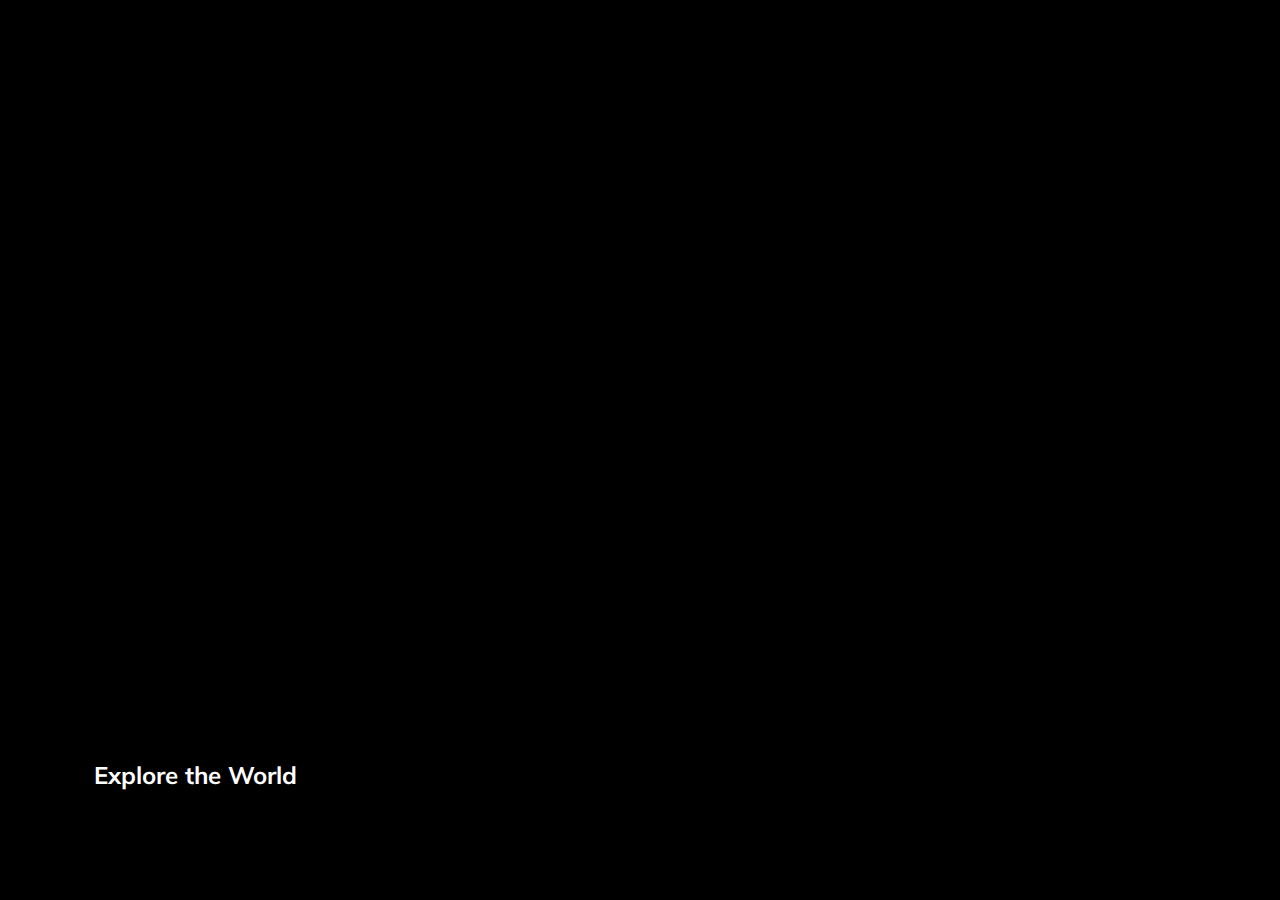
<file: 01 - Expanding_Cards/index.html>
<html lang="en">
  <head>
    <meta charset="UTF-8" />
    <!-- <meta http-equiv="X-UA-Compatible" content="IE=edge" /> -->
    <meta name="viewport" content="width=device-width, initial-scale=1.0" />
    <!-- <link rel="stylesheet" href="https://cdnjs.cloudflare.com/ajax/libs/font-awesome/5.15.4/css/all.min.css" integrity="sha512-YWzhKL2whUzgiheMoBFwW8CKV4qpHQAEuvilg9FAn5VJUDwKZZxkJNuGM4XkWuk94WCrrwslk8yWNGmY1EduTA==" crossorigin="anonymous" referrerpolicy="no-referrer" /> -->
    <link rel="stylesheet" href="style.css" />
    <title>Expanding Cards</title>
  </head>
  <body>
    <div class="container">
      <div
        class="panel active"
        style="
          background-image: url('https://images.unsplash.com/photo-1551582045-6ec9c11d8697?ixid=MnwxMjA3fDB8MHxzZWFyY2h8MTB8fHNub3d8ZW58MHx8MHx8&ixlib=rb-1.2.1&auto=format&fit=crop&w=400&q=60');
        "
      >
        <h3>Explore the World</h3>
      </div>
      <div
        class="panel"
        style="
          background-image: url('https://images.unsplash.com/photo-1464822759023-fed622ff2c3b?ixid=MnwxMjA3fDB8MHxwaG90by1wYWdlfHx8fGVufDB8fHx8&ixlib=rb-1.2.1&auto=format&fit=crop&w=870&q=80');
        "
      >
        <h3>Mountains</h3>
      </div>
      <div
        class="panel"
        style="
          background-image: url('https://images.unsplash.com/photo-1471922694854-ff1b63b20054?ixid=MnwxMjA3fDB8MHxzZWFyY2h8NXx8b2NlYW4lMjBiZWFjaHxlbnwwfHwwfHw%3D&ixlib=rb-1.2.1&auto=format&fit=crop&w=400&q=60');
        "
      >
        <h3>Sunset on the beach</h3>
      </div>
      <div
        class="panel"
        style="
          background-image: url('https://images.unsplash.com/photo-1533414417583-f0ab99151186?ixid=MnwxMjA3fDB8MHxwaG90by1wYWdlfHx8fGVufDB8fHx8&ixlib=rb-1.2.1&auto=format&fit=crop&w=870&q=80');
        "
      >
        <h3>Campfire-Forest</h3>
      </div>
      <div
        class="panel"
        style="
          background-image: url('https://images.unsplash.com/photo-1529234774845-b90fd07f1d23?ixid=MnwxMjA3fDB8MHxzZWFyY2h8Mnx8Y2l0eSUyMGxpZ2h0c3xlbnwwfHwwfHw%3D&ixlib=rb-1.2.1&auto=format&fit=crop&w=400&q=60');
        "
      >
        <h3>City Lights</h3>
      </div>
    </div>

    <script src="script.js"></script>
  </body>
</html>
</file>
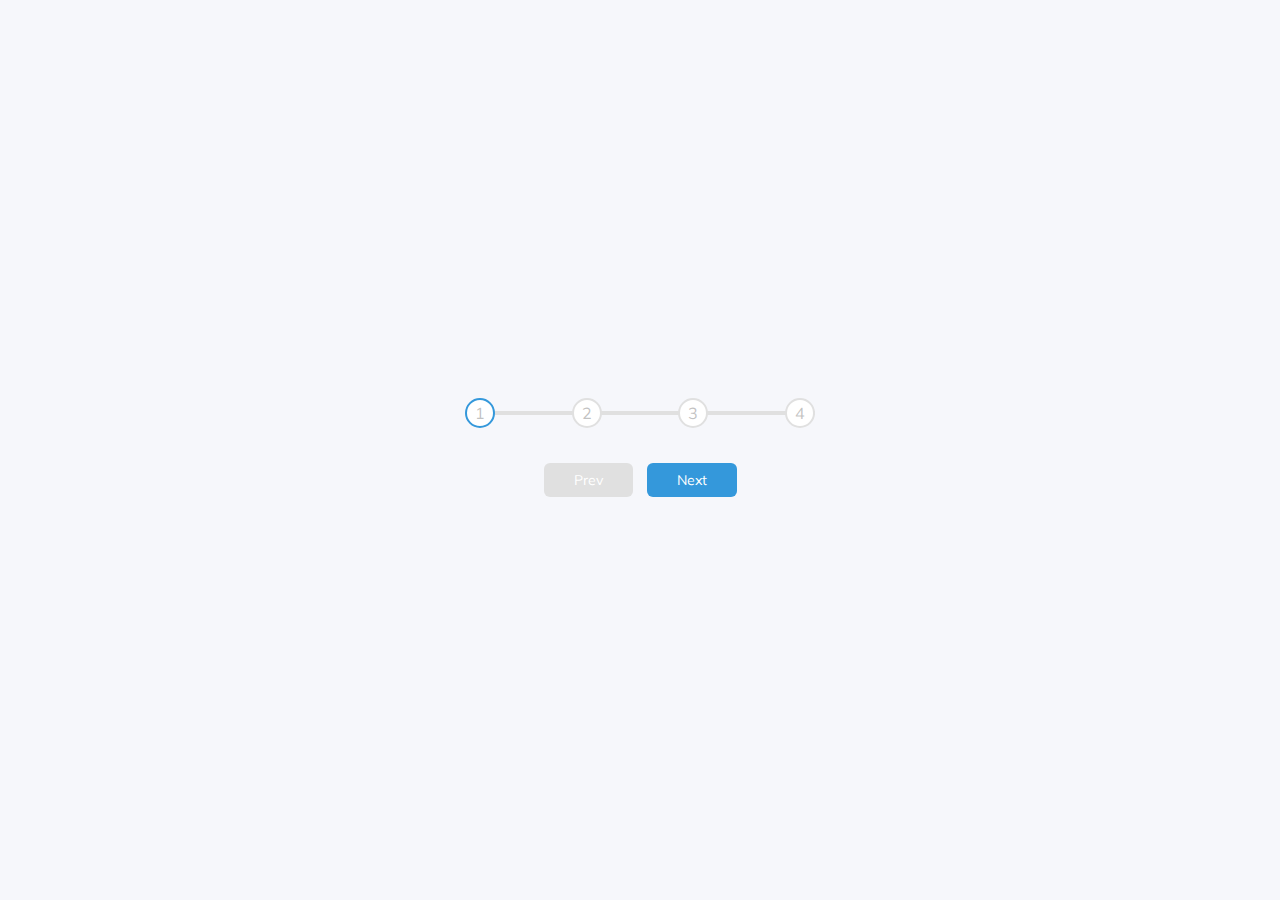
<file: 02 - Progress_Steps/index.html>
<!DOCTYPE html>
<html lang="en">
  <head>
    <meta charset="UTF-8" />
    <meta http-equiv="X-UA-Compatible" content="IE=edge" />
    <meta name="viewport" content="width=device-width, initial-scale=1.0" />
    <!-- <link rel="stylesheet" href="https://cdnjs.cloudflare.com/ajax/libs/font-awesome/5.15.4/css/all.min.css" integrity="sha512-YWzhKL2whUzgiheMoBFwW8CKV4qpHQAEuvilg9FAn5VJUDwKZZxkJNuGM4XkWuk94WCrrwslk8yWNGmY1EduTA==" crossorigin="anonymous" referrerpolicy="no-referrer" /> -->
    <link rel="stylesheet" href="style.css" />
    <title>Progress Steps</title>
  </head>
  <body>
    <div class="container">
      <div class="progress-container">
        <div class="progress" id="progress"></div>
        <div class="circle active">1</div>
        <div class="circle">2</div>
        <div class="circle">3</div>
        <div class="circle">4</div>
      </div>
      <button class="btn" id="prev" disabled>Prev</button>
      <button class="btn" id="next">Next</button>
    </div>
    <script src="script.js"></script>
  </body>
</html>
</file>
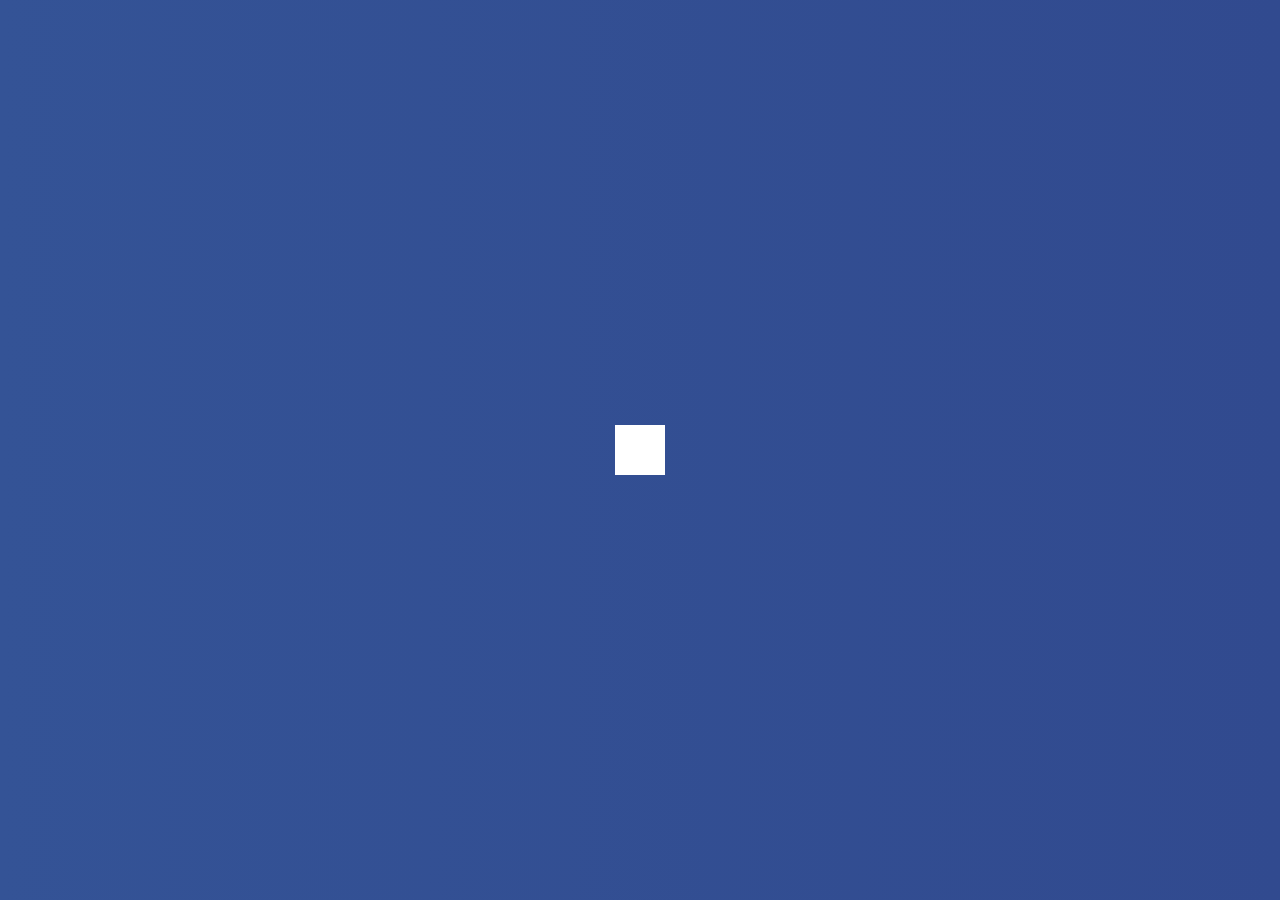
<file: 05-Hidden-Search-Widget/index.html>
<!DOCTYPE html>
<html lang="en">
  <head>
    <meta charset="UTF-8" />
    <meta http-equiv="X-UA-Compatible" content="IE=edge" />
    <meta name="viewport" content="width=device-width, initial-scale=1.0" />
    <link rel="stylesheet" href="https://cdnjs.cloudflare.com/ajax/libs/font-awesome/5.14.0/css/all.min.css" integrity="sha512-1PKOgIY59xJ8Co8+NE6FZ+LOAZKjy+KY8iq0G4B3CyeY6wYHN3yt9PW0XpSriVlkMXe40PTKnXrLnZ9+fkDaog==" crossorigin="anonymous" />
    <link rel="stylesheet" href="style.css" />
    <title>Hidden Search</title>
  </head>
  <body>
   <div class="search">
     <input type="text" class="input" placeholder="Search...
     ">
     <button class="btn">
       <i class="fas fa-search"></i>
     </button>
  </div>
  <script src="script.js"></script>
 </body>
</html>
</file>
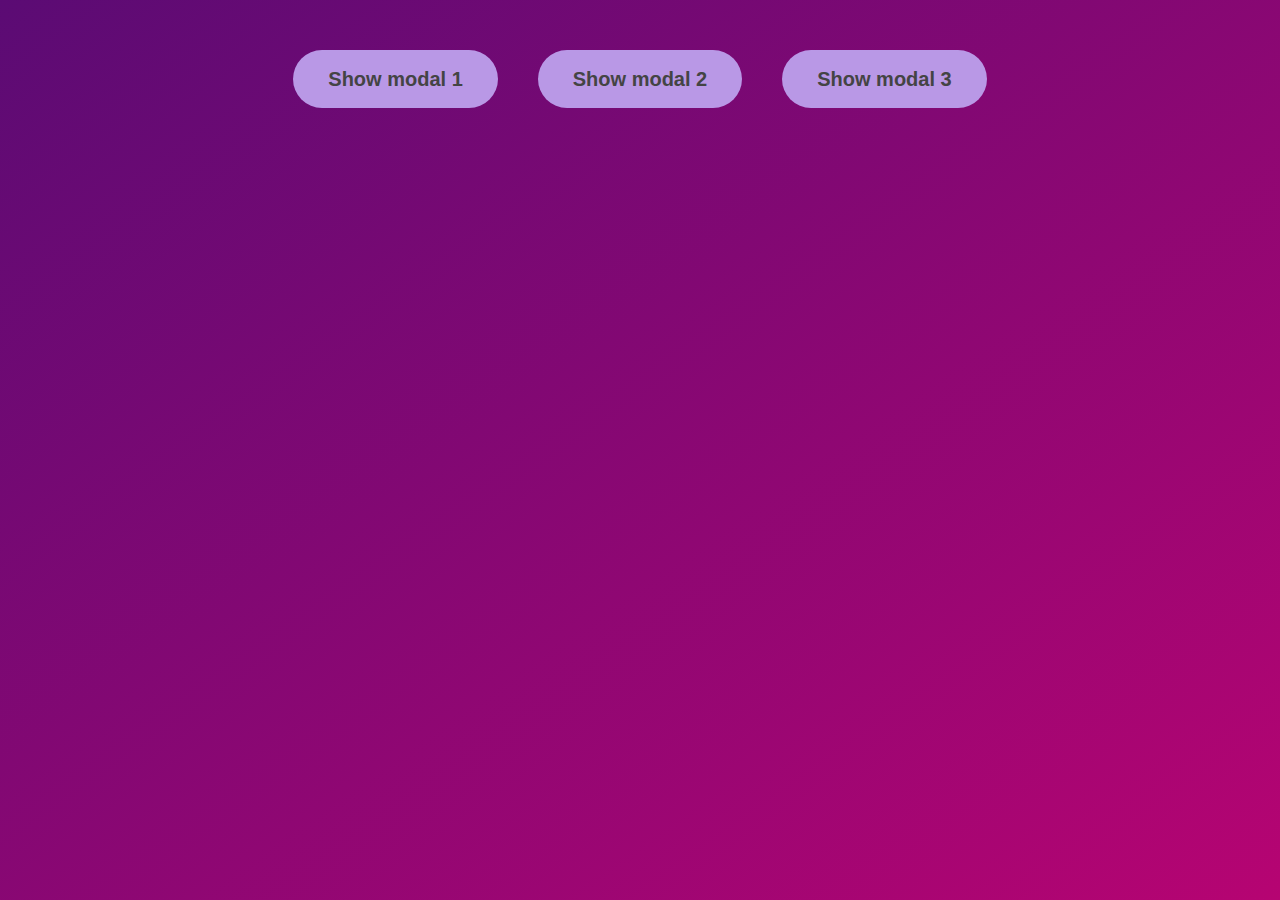
<file: 06-Modal-Blur-BG/index.html>
<!DOCTYPE html>
<html lang="en">
  <head>
    <meta charset="UTF-8" />
    <meta name="viewport" content="width=device-width, initial-scale=1.0" />
    <meta http-equiv="X-UA-Compatible" content="ie=edge" />
    <link rel="stylesheet" href="style.css" />
    <title>Modal window</title>
  </head>
  <body>
    <button class="show-modal">Show modal 1</button>
    <button class="show-modal">Show modal 2</button>
    <button class="show-modal">Show modal 3</button>

    <div class="modal hidden">
      <button class="close-modal">&times;</button>
      <h1>I'm a modal window 😍</h1>
      <p>
        Lorem ipsum dolor sit amet, consectetur adipisicing elit, sed do eiusmod
        tempor incididunt ut labore et dolore magna aliqua. Ut enim ad minim
        veniam, quis nostrud exercitation ullamco laboris nisi ut aliquip ex ea
        commodo consequat. Duis aute irure dolor in reprehenderit in voluptate
        velit esse cillum dolore eu fugiat nulla pariatur. Excepteur sint
        occaecat cupidatat non proident, sunt in culpa qui officia deserunt
        mollit anim id est laborum.
      </p>
    </div>
    <div class="overlay hidden"></div>

    <script src="script.js"></script>
  </body>
</html>
</file>
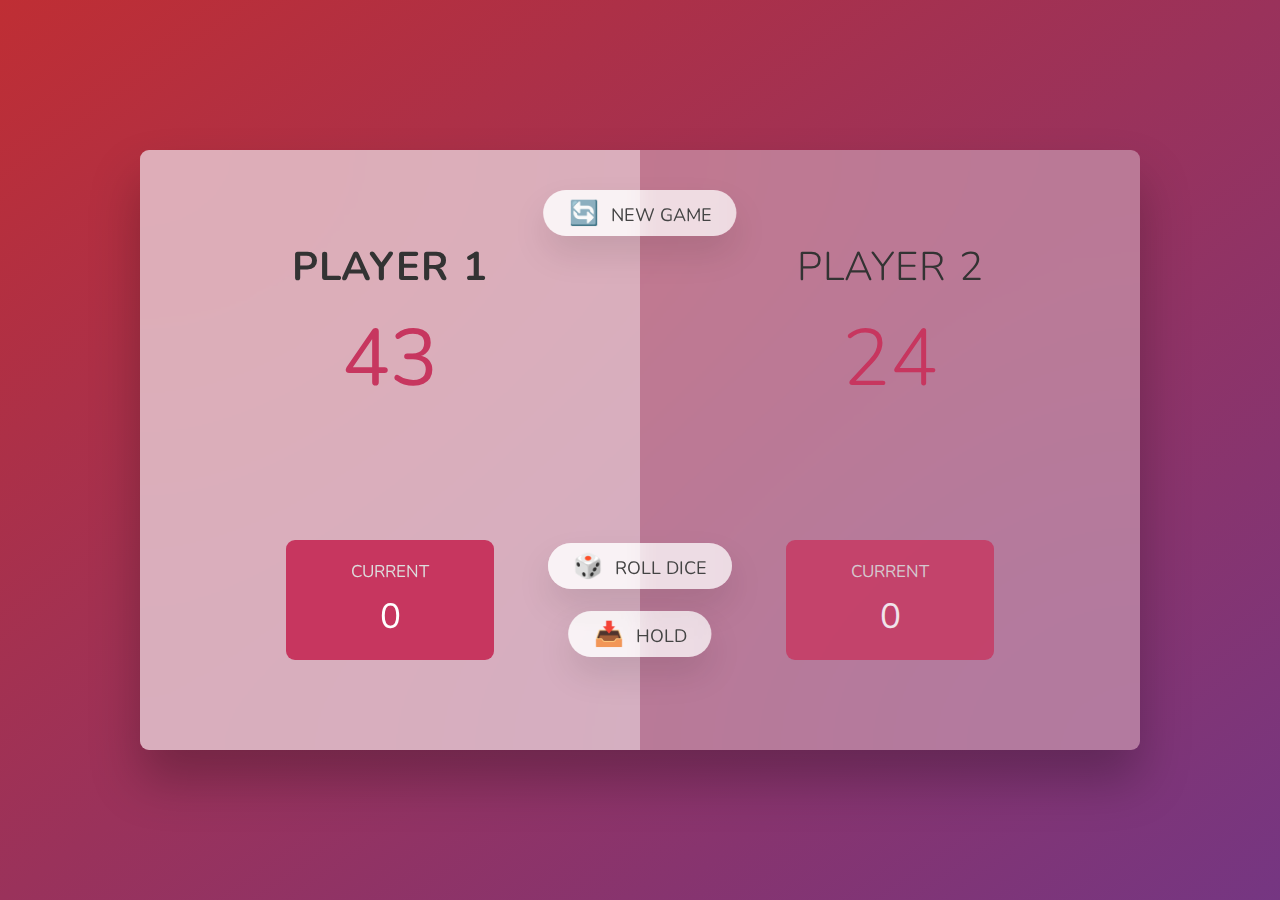
<file: 07-Dice-Game(Pig)/index.html>
<!DOCTYPE html>
<html lang="en">
  <head>
    <meta charset="UTF-8" />
    <meta name="viewport" content="width=device-width, initial-scale=1.0" />
    <meta http-equiv="X-UA-Compatible" content="ie=edge" />
    <link rel="stylesheet" href="style.css" />
    <title>Pig Game</title>
  </head>
  <body>
    <main>
      <section class="player player--0 player--active">
        <h2 class="name" id="name--0">Player 1</h2>
        <p class="score" id="score--0">43</p>
        <div class="current">
          <p class="current-label">Current</p>
          <p class="current-score" id="current--0">0</p>
        </div>
      </section>
      <section class="player player--1">
        <h2 class="name" id="name--1">Player 2</h2>
        <p class="score" id="score--1">24</p>
        <div class="current">
          <p class="current-label">Current</p>
          <p class="current-score" id="current--1">0</p>
        </div>
      </section>

      <img src="dice-5.png" alt="Playing dice" class="dice" />
      <button class="btn btn--new">🔄 New game</button>
      <button class="btn btn--roll">🎲 Roll dice</button>
      <button class="btn btn--hold">📥 Hold</button>
    </main>
    <script src="script.js"></script>
  </body>
</html>
</file>
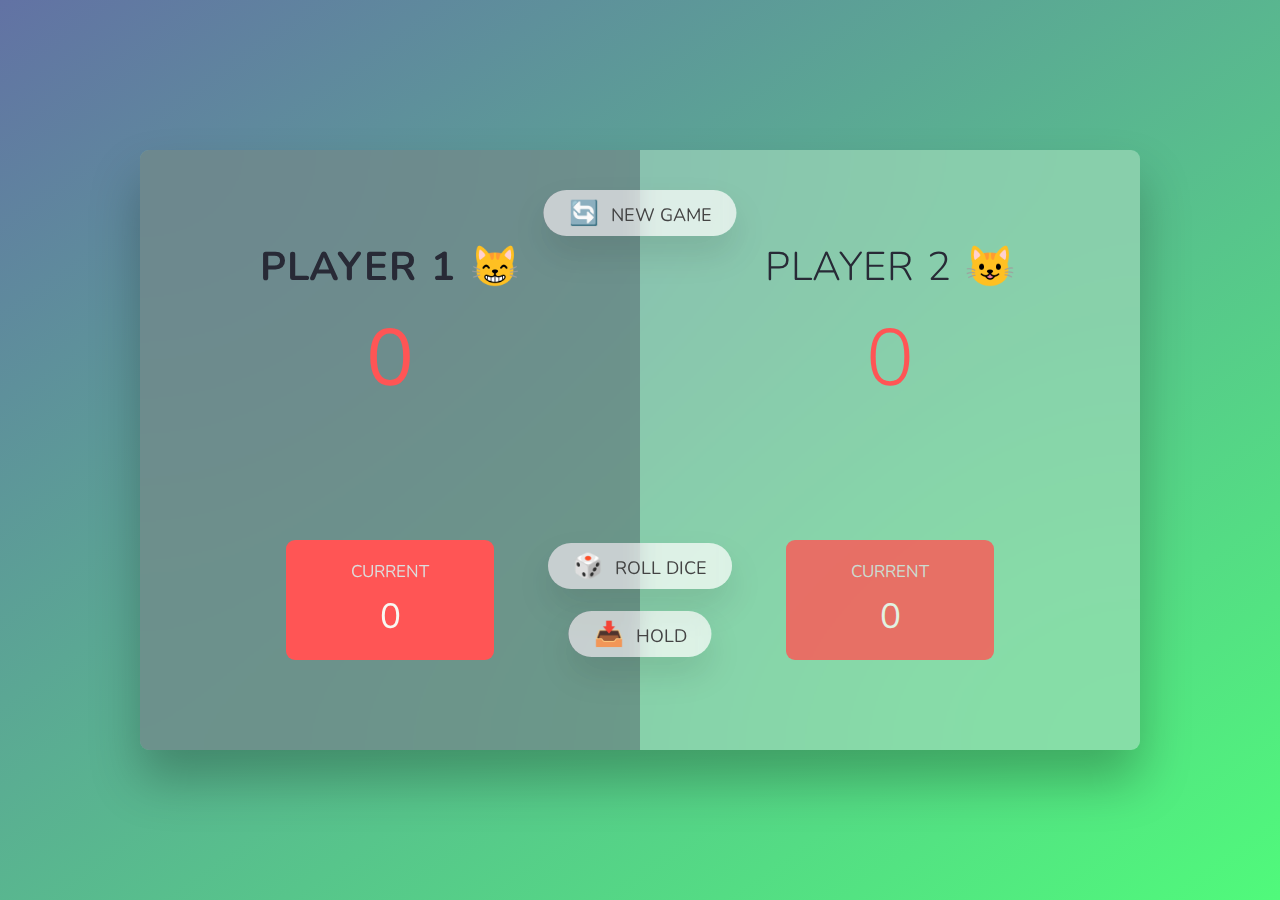
<file: 07-Pig_Dice_Game_Clone/index.html>
<!DOCTYPE html>
<html lang="en">
  <head>
    <meta charset="UTF-8" />
    <meta name="viewport" content="width=device-width, initial-scale=1.0" />
    <meta http-equiv="X-UA-Compatible" content="ie=edge" />
    <link rel="stylesheet" href="style.css" />
    <title>Pig Game</title>
  </head>
  <body>
    <main>
      <section class="player player--0 player--active">
        <h2 class="name" id="name--0">Player 1 😸</h2>
        <p class="score" id="score--0">0</p>
        <div class="current">
          <p class="current-label">Current</p>
          <p class="current-score" id="current--0">0</p>
        </div>
      </section>
      <section class="player player--1">
        <h2 class="name" id="name--1">Player 2 😺</h2>
        <p class="score" id="score--1">0</p>
        <div class="current">
          <p class="current-label">Current</p>
          <p class="current-score" id="current--1">0</p>
        </div>
      </section>

      <img src="dice-5.png" alt="Playing dice" class="dice" />
      <button class="btn btn--new">🔄 New game</button>
      <button class="btn btn--roll">🎲 Roll dice</button>
      <button class="btn btn--hold">📥 Hold</button>
    </main>
    <script src="script.js"></script>
  </body>
</html>
</file>
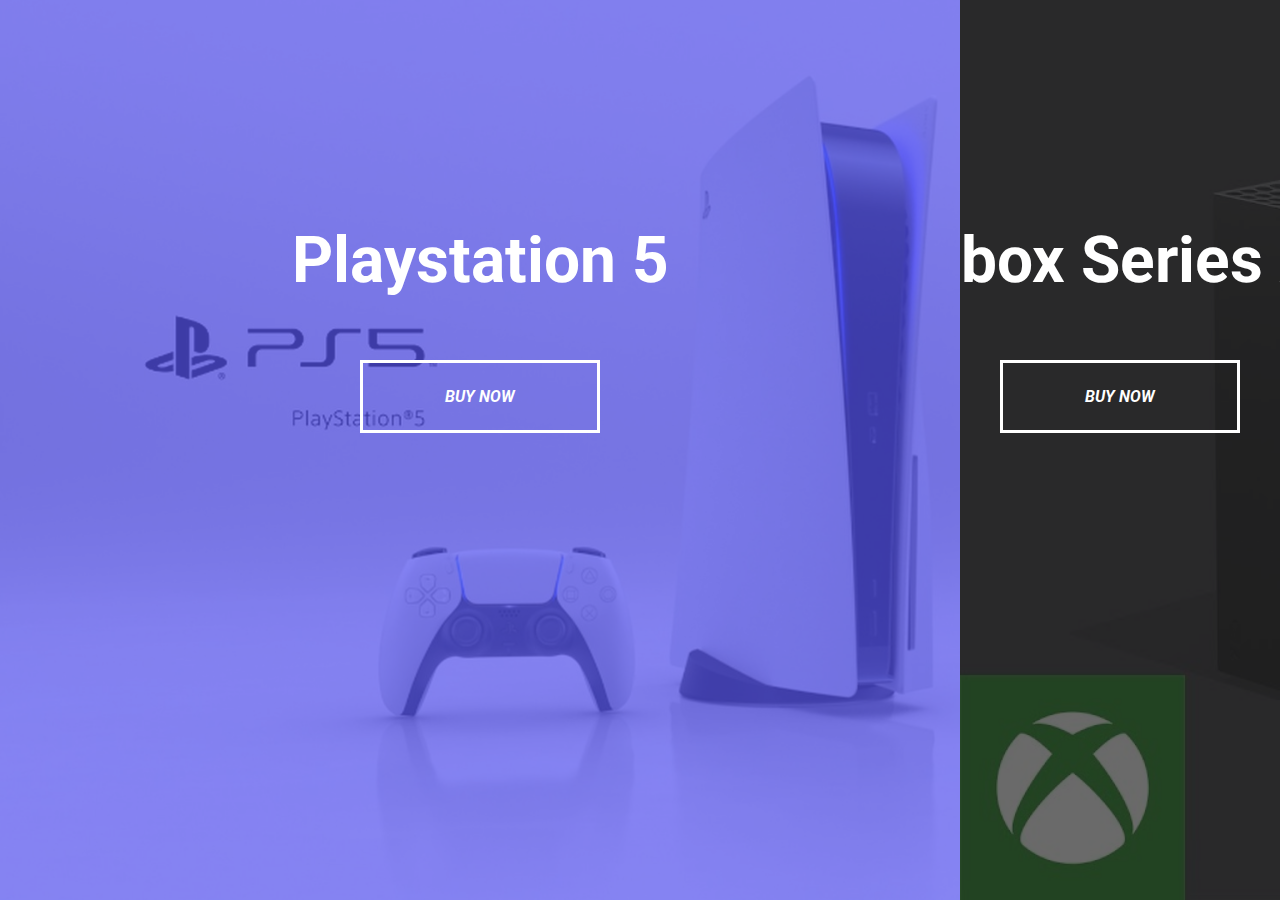
<file: 08-Split_Landing_Page/index.html>
<!DOCTYPE html>
<html lang="en">
  <head>
    <meta charset="UTF-8" />
    <meta http-equiv="X-UA-Compatible" content="IE=edge" />
    <meta name="viewport" content="width=device-width, initial-scale=1.0" />
    <link rel="stylesheet" href="style.css" />
    <title>Split Landing Page</title>
  </head>
  <body>
    <div class="container">
      <div class="split left">
        <h1>Playstation 5</h1>
        <a href="#" class="btn">Buy Now</a>
      </div>
        <div class="split right">
          <h1>Xbox Series X</h1>
          <a href="#" class="btn">Buy Now</a>
        </div>
    </div>

    <script src="script.js"></script>
  </body>
</html>
</file>
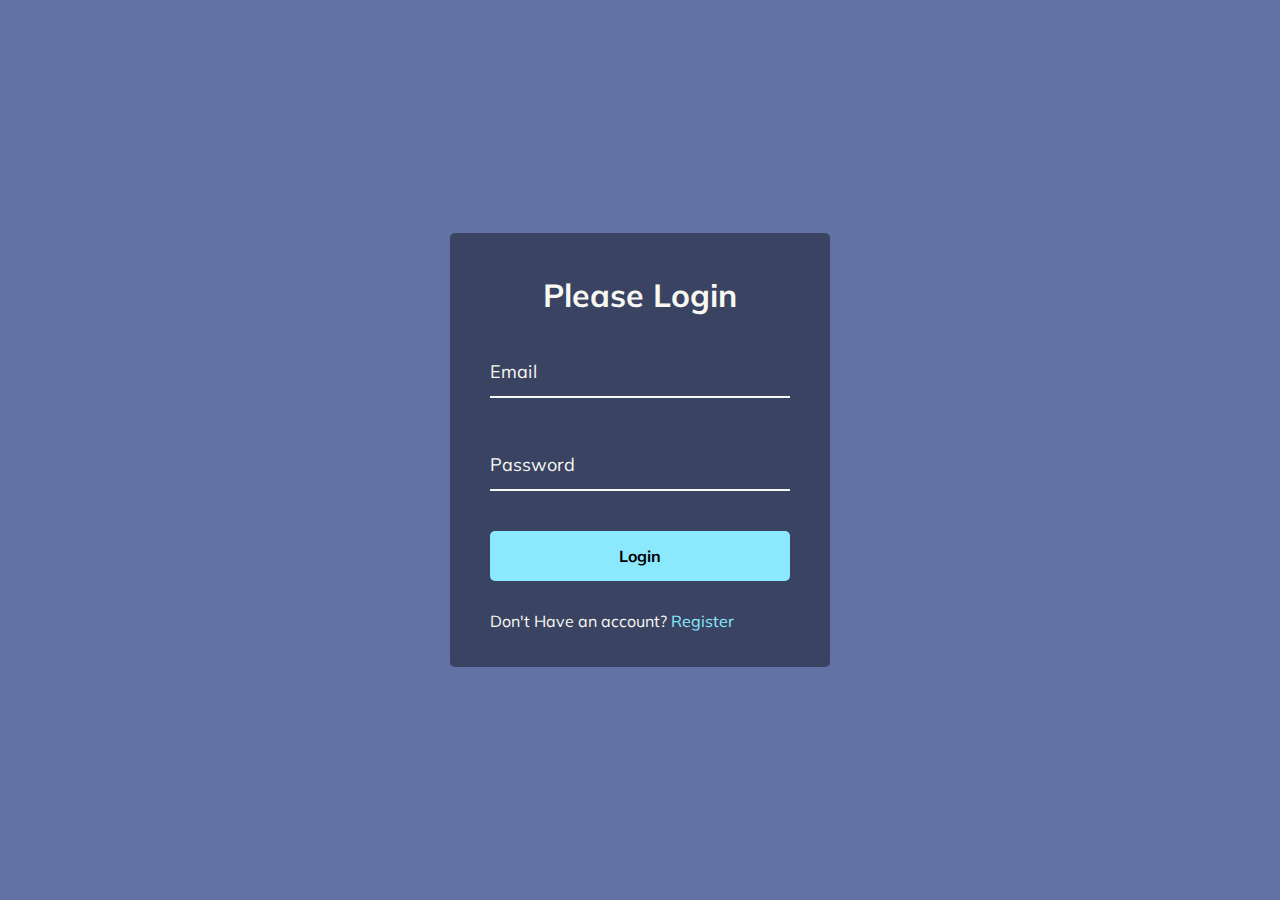
<file: 09-Login-Form_Wave-Animation/index.html>
<!DOCTYPE html>
<html lang="en">
  <head>
    <meta charset="UTF-8" />
    <meta http-equiv="X-UA-Compatible" content="IE=edge" />
    <meta name="viewport" content="width=device-width, initial-scale=1.0" />
    <link rel="stylesheet" href="style.css" />
    <title>Form Wave Animation</title>
  </head>
  <body>
    <div class="container">
      <h1>Please Login</h1>
      <form>
        <div class="form-control">
          <input type="text" required>
          <label>Email</label>
        </div>

        <div class="form-control">
          <input type="password" required>
          <label>Password</label>
        </div>

        <button class="btn">Login</button>

        <p class="text">Don't Have an account? <a 
        href="#">Register</a> </p>
      </form>
    </div>
    <script src="script.js"></script>
  </body>
</html>
</file>
<file: 01 - Expanding_Cards/style.css>
@import url('https://fonts.googleapis.com/css2?family=Muli&display=swap');


* {
	box-sizing: border-box;
}

body {
	font-family: 'Muli', sans-serif;
	display: flex;
	align-items: center;
	justify-content: center;
	height: 100vh;
	overflow: hidden;
	margin: 0;
	background: black;
}

.container {
	display: flex;
	width: 90vw;
}

.panel {
	background-size: cover;
	background-position: center;
	background-repeat: no-repeat;
	height: 80vh;
	border-radius: 50px;
	color: white;
	cursor: pointer;
	flex: 0.5;
	margin: 10px;
	position: relative;
	transition: all 700ms ease-in;
}

.panel h3 {
	font-size: 24px;
	position: absolute;
	bottom: 20px;
	left: 20px;
	margin: 0;
	opacity: 0;
}


.panel.active {
	flex: 5;
}

.panel.active h3 {
	opacity: 1;
	transition: opacity 0.3s ease-in 0.4s;
}


@media(max-width:480px) {
	.container {
		width: 100vw;
	}

	.panel.active h3 {
		transition: opacity 0.3s ease-in 0.7s;
	}

	.panel:nth-of-type(4),
	.panel:nth-of-type(5) {
		display: none;
	}
}
</file>
<file: 02 - Progress_Steps/style.css>
@import url('https://fonts.googleapis.com/css2?family=Muli&display=swap');


:root{
	--line-border-fill:#3498db;
	--line-border-empty:#e0e0e0;
}

* {
	box-sizing: border-box;
}

body {
	background-color:#f6f7fb;
	font-family: 'Muli', sans-serif;
	display: flex;
	flex-direction: column;
	align-items: center;
	justify-content: center;
	height: 100vh;
	overflow: hidden;
	margin: 0;
}


.container{
	text-align:center;
}

.progress-container{
	display:flex;
	justify-content: space-between;
	position: relative;
	margin-bottom:30px;
	max-width: 100%;
	width:350px;
}

.progress-container::before{
	content:'';
	background-color:var(--line-border-empty);
	position:absolute;
	top:50%;
	left:0;
  transform:translateY(-50%);
	height:4px;
	width:100%;
	z-index:-1;
}

.progress{
	background-color: var(--line-border-fill);
	position:absolute;
	top:50%;
	left:0;
  transform:translateY(-50%);
	height:4px;
	width:0%;
	z-index:-1;
	transition:0.4s ease; 
}

.circle{
	background-color:white;
	color:#9999;
	border-radius: 50%;
	height:30px;
	width:30px;
	display:flex;
	align-items: center;
	justify-content:center;
	border: 2px solid var(--line-border-empty);
	transition:0.4s ease;
}

.circle.active{
	border-color: var(--line-border-fill);
}


.btn{
	background-color:var(--line-border-fill);
	color:#fff;
	border:0;
	border-radius: 6px;
	cursor: pointer;
	font-family:inherit;
	padding:8px 30px;
	margin:5px;
	font-size:14px;
}

.btn:active{
	transform:scale(0.98);
}

.btn:focus{
	outline:0;
}

.btn:disabled{
	background-color: var(--line-border-empty);
	cursor:not-allowed;
}
</file>
<file: 05-Hidden-Search-Widget/style.css>
@import url('https://fonts.googleapis.com/css2?family=Roboto:wght@400;700&display=swap');


* {
	box-sizing: border-box;
}

body {
  background-image: linear-gradient(90deg,#345396, #314a8f);
	font-family: 'Roboto', sans-serif;
	display: flex;
	flex-direction: column;
	align-items: center;
	justify-content: center;
	height: 100vh;
	overflow: hidden;
	margin: 0;
}

.search{
	position: relative;
  height: 50px;
}

.search .input{
	background-color:#fff;
	border:0;
	font-size:18px;
	padding: 15px;
	height:50px;
	width: 50px;
	transition: width 0.3s ease;
}

.btn{
	background-color: #fff;
	border:0;
	cursor:pointer;
	font-size:24px;
	position:absolute;
	top:0;
	left: 0;
	height: 50px;
  width: 50px;
	transition: transform 0.3s ease;
}
.btn:focus,
.input:focus{
	outline:none;
}

.search.active .input{
	width: 200px;
}
.search.active .btn{
	transform: translateX(198px);
}
</file>
<file: 06-Modal-Blur-BG/style.css>
* {
  margin: 0;
  padding: 0;
  box-sizing: inherit;
}

html {
  font-size: 62.5%;
  box-sizing: border-box;
}

body {
  font-family: sans-serif;
  color: #333;
  line-height: 1.5;
  height: 100vh;
  position: relative;
  display: flex;
  align-items: flex-start;
  justify-content: center;
  background: linear-gradient(to top left,  #b60472, rgb(91, 11, 116));
}

.show-modal {
  font-size: 2rem;
  font-weight: 600;
  padding: 1.75rem 3.5rem;
  margin: 5rem 2rem;
  border: none;
  background-color: rgb(185, 152, 230);
  color: #444;
  border-radius: 10rem;
  cursor: pointer;
}

.close-modal {
  position: absolute;
  top: 1.2rem;
  right: 2rem;
  font-size: 5rem;
  color: #333;
  cursor: pointer;
  border: none;
  background: none;
}

h1 {
  font-size: 2.5rem;
  margin-bottom: 2rem;
}

p {
  font-size: 1.8rem;
}

/* -------------------------- */
/* CLASSES TO MAKE MODAL WORK */
.hidden {
  display: none;
}

.modal {
  position: absolute;
  top: 50%;
  left: 50%;
  transform: translate(-50%, -50%);
  width: 70%;

  background-color: white;
  padding: 6rem;
  border-radius: 5px;
  box-shadow: 0 3rem 5rem rgba(0, 0, 0, 0.3);
  z-index: 10;
}

.overlay {
  position: absolute;
  top: 0;
  left: 0;
  width: 100%;
  height: 100%;
  background-color: rgba(0, 0, 0, 0.6);
  backdrop-filter: blur(3px);
  z-index: 5;
}
</file>
<file: 07-Dice-Game(Pig)/style.css>
@import url('https://fonts.googleapis.com/css2?family=Nunito&display=swap');

* {
  margin: 0;
  padding: 0;
  box-sizing: inherit;
}

html {
  font-size: 62.5%;
  box-sizing: border-box;
}

body {
  font-family: 'Nunito', sans-serif;
  font-weight: 400;
  height: 100vh;
  color: #333;
  background-image: linear-gradient(to top left, #753682 0%, #bf2e34 100%);
  display: flex;
  align-items: center;
  justify-content: center;
}

/* LAYOUT */
main {
  position: relative;
  width: 100rem;
  height: 60rem;
  background-color: rgba(255, 255, 255, 0.35);
  backdrop-filter: blur(200px);
  filter: blur();
  box-shadow: 0 3rem 5rem rgba(0, 0, 0, 0.25);
  border-radius: 9px;
  overflow: hidden;
  display: flex;
}

.player {
  flex: 50%;
  padding: 9rem;
  display: flex;
  flex-direction: column;
  align-items: center;
  transition: all 0.75s;
}

/* ELEMENTS */
.name {
  position: relative;
  font-size: 4rem;
  text-transform: uppercase;
  letter-spacing: 1px;
  word-spacing: 2px;
  font-weight: 300;
  margin-bottom: 1rem;
}

.score {
  font-size: 8rem;
  font-weight: 300;
  color: #c7365f;
  margin-bottom: auto;
}

.player--active {
  background-color: rgba(255, 255, 255, 0.4);
}
.player--active .name {
  font-weight: 700;
}
.player--active .score {
  font-weight: 400;
}

.player--active .current {
  opacity: 1;
}

.current {
  background-color: #c7365f;
  opacity: 0.8;
  border-radius: 9px;
  color: #fff;
  width: 65%;
  padding: 2rem;
  text-align: center;
  transition: all 0.75s;
}

.current-label {
  text-transform: uppercase;
  margin-bottom: 1rem;
  font-size: 1.7rem;
  color: #ddd;
}

.current-score {
  font-size: 3.5rem;
}

/* ABSOLUTE POSITIONED ELEMENTS */
.btn {
  position: absolute;
  left: 50%;
  transform: translateX(-50%);
  color: #444;
  background: none;
  border: none;
  font-family: inherit;
  font-size: 1.8rem;
  text-transform: uppercase;
  cursor: pointer;
  font-weight: 400;
  transition: all 0.2s;

  background-color: white;
  background-color: rgba(255, 255, 255, 0.6);
  backdrop-filter: blur(10px);

  padding: 0.7rem 2.5rem;
  border-radius: 50rem;
  box-shadow: 0 1.75rem 3.5rem rgba(0, 0, 0, 0.1);
}

.btn::first-letter {
  font-size: 2.4rem;
  display: inline-block;
  margin-right: 0.7rem;
}

.btn--new {
  top: 4rem;
}
.btn--roll {
  top: 39.3rem;
}
.btn--hold {
  top: 46.1rem;
}

.btn:active {
  transform: translate(-50%, 3px);
  box-shadow: 0 1rem 2rem rgba(0, 0, 0, 0.15);
}

.btn:focus {
  outline: none;
}

.dice {
  position: absolute;
  left: 50%;
  top: 16.5rem;
  transform: translateX(-50%);
  height: 10rem;
  box-shadow: 0 2rem 5rem rgba(0, 0, 0, 0.2);
}

.player--winner {
  background-color: #2f2f2f;
}

.player--winner .name {
  font-weight: 700;
  color: #c7365f;
}

.hidden {
  display: none;
}
</file>
<file: 07-Pig_Dice_Game_Clone/style.css>
@import url('https://fonts.googleapis.com/css2?family=Nunito&display=swap');

* {
  margin: 0;
  padding: 0;
  box-sizing: inherit;
}

html {
  font-size: 62.5%;
  box-sizing: border-box;
}

body {
  font-family: 'Nunito', sans-serif;
  font-weight: 400;
  height: 100vh;
  color: #282a36;
  background-image: linear-gradient(to top left ,#50fa7b 0%,#6272a4 100%);
  display: flex;
  align-items: center;
  justify-content: center;
}

/* LAYOUT */
main {
  position: relative;
  width: 100rem;
  height: 60rem;
  background-color: #f8f8f24d;
  backdrop-filter: blur(200px);
  filter: blur();
  box-shadow: 0 3rem 5rem rgba(0, 0, 0, 0.25);
  border-radius: 9px;
  overflow: hidden;
  display: flex;
}

.player {
  flex: 50%;
  padding: 9rem;
  display: flex;
  flex-direction: column;
  align-items: center;
  transition: all 0.75s;
}

/* ELEMENTS */
.name {
  position: relative;
  font-size: 4rem;
  text-transform: uppercase;
  letter-spacing: 1px;
  word-spacing: 2px;
  font-weight: 300;
  margin-bottom: 1rem;
}

.score {
  font-size: 8rem;
  font-weight: 300;
  color: #ff5555;
  margin-bottom: auto;
}

.player--active {
  background-color:#44475a67 ;
}
.player--active .name {
  font-weight: 700;
}
.player--active .score {
  font-weight: 400;
}

.player--active .current {
  opacity: 1;
}

.current {
  background-color: #ff5555;
  opacity: 0.8;
  border-radius: 9px;
  color: #f8f8f2;
  width: 65%;
  padding: 2rem;
  text-align: center;
  transition: all 0.75s;
}

.current-label {
  text-transform: uppercase;
  margin-bottom: 1rem;
  font-size: 1.7rem;
  color: #ddd;
}

.current-score {
  font-size: 3.5rem;
}

/* ABSOLUTE POSITIONED ELEMENTS */
.btn {
  position: absolute;
  left: 50%;
  transform: translateX(-50%);
  color: #444;
  background: none;
  border: none;
  font-family: inherit;
  font-size: 1.8rem;
  text-transform: uppercase;
  cursor: pointer;
  font-weight: 400;
  transition: all 0.2s;

  background-color: white;
  background-color: rgba(255, 255, 255, 0.6);
  backdrop-filter: blur(10px);

  padding: 0.7rem 2.5rem;
  border-radius: 50rem;
  box-shadow: 0 1.75rem 3.5rem rgba(0, 0, 0, 0.1);
}

.btn::first-letter {
  font-size: 2.4rem;
  display: inline-block;
  margin-right: 0.7rem;
}

.btn--new {
  top: 4rem;
}
.btn--roll {
  top: 39.3rem;
}
.btn--hold {
  top: 46.1rem;
}

.btn:active {
  transform: translate(-50%, 3px);
  box-shadow: 0 1rem 2rem rgba(0, 0, 0, 0.15);
}

.btn:focus {
  outline: none;
}

.dice {
  position: absolute;
  left: 50%;
  top: 16.5rem;
  transform: translateX(-50%);
  height: 10rem;
  box-shadow: 0 2rem 5rem rgba(0, 0, 0, 0.2);
}

.player--winner {
  background-color: #2f2f2f;
}

.player--winner .name {
  font-weight: 700;
  color: #c7365f;
}

.hidden {
  display:none;
  }
</file>
<file: 08-Split_Landing_Page/style.css>
@import url('https://fonts.googleapis.com/css2?family=Roboto:wght@400;700&display=swap');


:root{
	--left-bg-color: rgba(87, 84, 236, 0.7);
  --right-bg-color: rgba(43, 43, 43, 0.7);
	--left-btn-hover-color: rgba(87, 84, 236, 1);
	--right-btn-hover-color: rgba(28, 122, 28, 1);
	--hover-width: 75%;
	--other-width: 25%;
	--speed:0.5s;
}

* {
	box-sizing: border-box;
}

body {
	font-family: 'Roboto', sans-serif;
	height: 100vh;
	overflow: hidden;
	margin: 0;
}

h1{
	font-size: 4rem;
	color: #fff;
	position: absolute;
	left: 50%;
	top:20%;
	transform:translateX(-50%);
	white-space: nowrap;
}

.btn{
	position: absolute;
	display:flex;
	align-items:center;
	justify-content:center;
	left:50%;
	top:40%;
	transform:translateX(-50%);
	white-space:nowrap;
	color: #fff;
	border: #fff solid 0.2rem;
	font-size: 1rem;
	font-style: oblique;
	font-weight: bold;
	text-transform:uppercase;
	width: 15rem;
	padding: 1.5rem;
 text-decoration: none;
 background-color: var(--btn-bg-color);
}
.split.left .btn:hover{
	background-color: var(--left-btn-hover-color);
	border-color: var(--left-btn-hover-color);
}

.split.right .btn:hover {
	background-color: var(--right-btn-hover-color);
	border-color: var(--right-btn-hover-color);
}


.container { 
	position: relative;
	width: 100%;
	height: 100%;
	background: #333;
}

.split {
	position: absolute;
	width: 50%;
	height:100%;
	overflow: hidden;
}

.split.left {
	left:0;
	background:url('ps.jpg');
  background-repeat: no-repeat;
  background-size: cover;
}

.split.left::before {
content: '';
position: absolute;
width: 100%;
height: 100%;
background-color: var(--left-bg-color);
}

.split.right {
	right:0;
	background:url('xbox.jpg');
	background-repeat: no-repeat;
	background-size: cover;
}


.split.right::before {
content: '';
position: absolute;
width: 100%;
height: 100%;
background-color: var(--right-bg-color);
}

.split.right, .split.left, .split.right::before, .split.left::before{
	transition:all var(--speed) ease-in-out;
}


.hover-left .left{
	width: var(--hover-width);
}

.hover-left .right{
	width: var(--other-width);
}


.hover-right .right {
	width: var(--hover-width);
}

.hover-right .left {
	width: var(--other-width);
}

 @media only screen and (max-height: 600px) {
 	.btn {
 		top: 50%;
 	}
 }
</file>
<file: 09-Login-Form_Wave-Animation/style.css>
@import url('https://fonts.googleapis.com/css?family=Muli&display=swap');


* {
	box-sizing: border-box;
}

body {
	background-color: #6272a4;
	color:#f8f8f2;
	font-family: 'Muli', sans-serif;
	display: flex;
	flex-direction: column;
	align-items: center;
	justify-content: center;
	height: 100vh;
	overflow: hidden;
	margin: 0;
}

.container {
	background-color: rgba(0,0,0,0.4);
	padding: 20px 40px;
	border-radius: 5px;
}

.container h1{
	text-align: center;
	margin-bottom: 30px;
}

.container a{
	text-decoration: none;
	color: #8be9fd;
}

.btn{
	cursor: pointer;
 display: inline-block;
 width: 100%;
 background: #8be9fd;
 padding: 15px;
 border: 0;
 border-radius: 5px;
 font-family: inherit;
 font-size: 1rem;
 font-weight: bold;
}

.btn:focus{
	outline: 0;
	transform: scale(0.95);
	background-color:#8be8fd94
}

.btn:hover{
	transform: scale(0.95);
}

.text{
	margin-top:30px;
}

.form-control{
	position: relative;
	margin: 20px 0 40px;
	width: 300px;
}

.form-control input{
background-color: transparent;
border: 0;
border-bottom: 2px #f8f8f2 solid;
display: block;
width: 100%;
padding: 15px 0;
font-size: 18px;
color: #f8f8f2;
}

.form-control input:focus,
.form-control input:valid{
	outline: 0;
}

.form-control label{
	position: absolute;
	top: 15px;
	left: 0;
}

.form-control label span{
	display: inline-block;
	font-size: 18px;
	min-width: 5px;
	/* transition:ease-in 0.3s; */
	transition: 0.3s cubic-bezier(0.68, -0.55, 0.265, 1.55);
}

.form-control input:focus + label span,
.form-control input:valid + label span{
	color:#8be9fd;
	transform: translateY(-30px);
}
</file>
